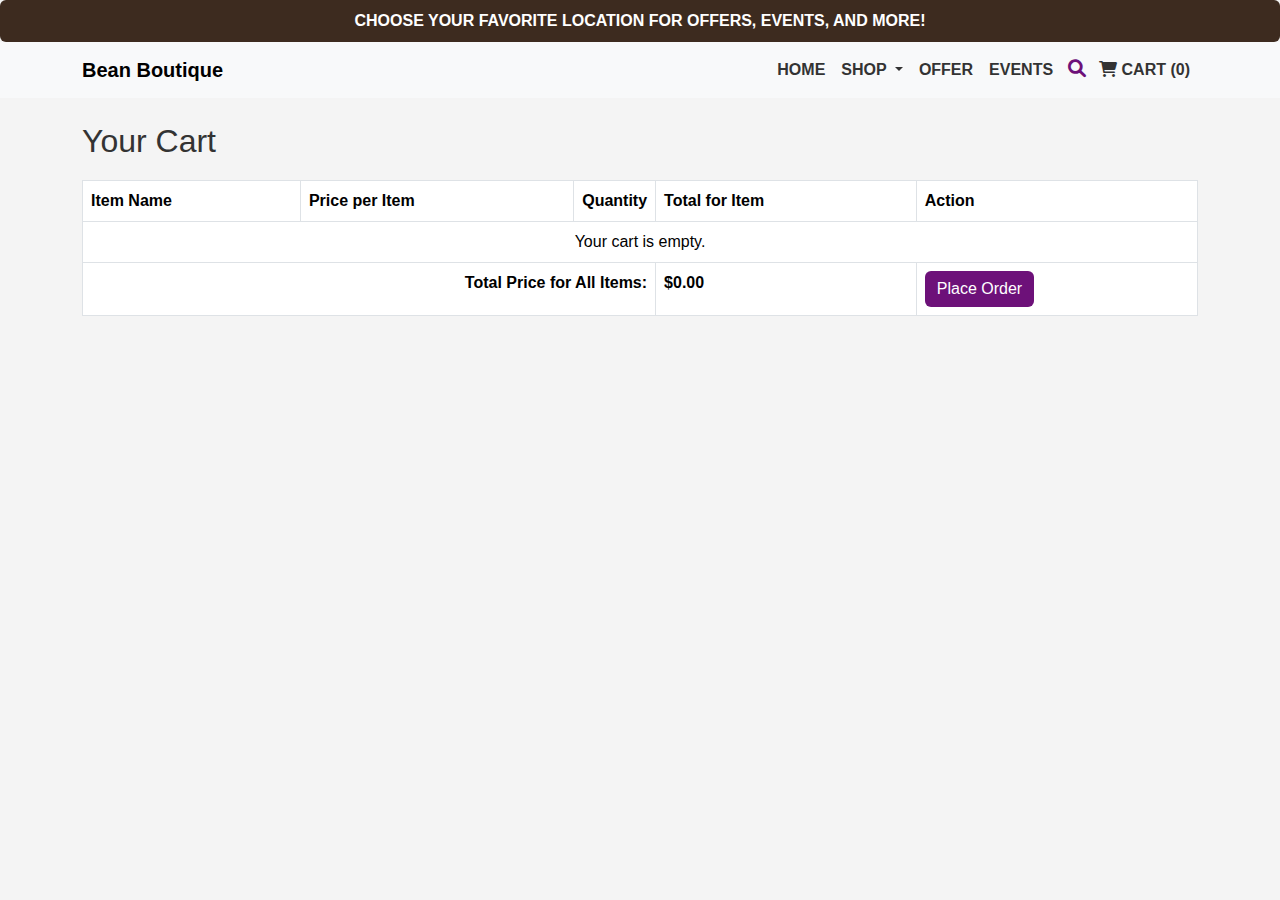
<file: cart.html>
<!DOCTYPE html>
<html lang="en">
<head>
    <meta charset="UTF-8">
    <meta name="viewport" content="width=device-width, initial-scale=1.0">
    <title>Cart</title>
    <!-- Bootstrap CSS -->
    <link href="https://cdn.jsdelivr.net/npm/bootstrap@5.3.0-alpha1/dist/css/bootstrap.min.css" rel="stylesheet">
    <!-- Font Awesome -->
    <link rel="stylesheet" href="https://cdnjs.cloudflare.com/ajax/libs/font-awesome/6.0.0-beta3/css/all.min.css">
    <!-- External CSS -->
    <link rel="stylesheet" href="styles.css">
    <link rel="stylesheet" href="cart.css">
    <style>
        .quantity-col {
            width: 80px; /* Adjust this value to fit your design */
            text-align: center;
        }

        .quantity-input {
            width: 60px; /* Adjust the width of the input to make it more compact */
        }
    </style>
</head>
<body>

   <!-- Top Banner -->
   <div class="alert alert-purple text-center mb-0 py-2" role="alert">
       CHOOSE YOUR FAVORITE LOCATION FOR OFFERS, EVENTS, AND MORE!
   </div>

   <!-- Navbar -->
   <nav class="navbar navbar-expand-lg bg-light py-2">
       <div class="container">
        <strong><a class="navbar-brand" href="#">Bean Boutique</a></strong>
           <button class="navbar-toggler" type="button" data-bs-toggle="collapse" data-bs-target="#navbarNav" aria-controls="navbarNav" aria-expanded="false" aria-label="Toggle navigation">
               <span class="navbar-toggler-icon"></span>
           </button>
           <div class="collapse navbar-collapse" id="navbarNav">
               <ul class="navbar-nav ms-auto">
                    <li class="nav-item">
                        <a href="index.html" class="nav-link text-uppercase">Home</a>
                    </li>
                   <li class="nav-item dropdown">
                       <a class="nav-link dropdown-toggle text-uppercase" href="#" id="shopDropdown" role="button" data-bs-toggle="dropdown" aria-expanded="false">
                           Shop
                       </a>
                       <ul class="dropdown-menu" aria-labelledby="shopDropdown">
                           <li><a href="CoffeeBeans.html" class="dropdown-item">Coffee Beans</a></li>
                           <li><a href="BrewingEquipments.html" class="dropdown-item">Brewing Equipments</a></li>
                       </ul>
                   </li>
                   <li class="nav-item">
                    <a href="offers.html" class="nav-link text-uppercase" >Offer</a>
                </li>
                <li class="nav-item">
                    <a href="events.html" class="nav-link text-uppercase" >Events</a>
                </li>

                   <!-- Search Bar -->
                   <li class="nav-item">
                       <div class="search-container">
                           <input type="text" id="search-input" class="form-control search-input" placeholder="Search..." onkeypress="handleSearch(event)">
                           <i class="fa fa-search search-icon"></i>
                       </div>
                   </li>

                   <li class="nav-item">
                    <a class="nav-link btn cart-btn text-uppercase" href="cart.html">
                        <i class="fa fa-shopping-cart"></i> Cart (<span id="cart-count">0</span>)
                    </a>
                </li>
                
               </ul>
           </div>
       </div>
   </nav>
   
<!-- Cart Page Content -->
<div class="container mt-4">
    <h2>Your Cart</h2>
    <div id="cart-items-list">
        <table class="table table-bordered cart-table">
            <thead>
                <tr>
                    <th>Item Name</th>
                    <th>Price per Item</th>
                    <th class="quantity-col">Quantity</th>
                    <th>Total for Item</th>
                    <th>Action</th>
                </tr>
            </thead>
            <tbody id="cart-items-body">
                <!-- Cart items will be dynamically added here -->
            </tbody>
        </table>
    </div>
</div>

<script>
    // Cart functionality (JavaScript)
    const cartItems = JSON.parse(localStorage.getItem('cartItems')) || [];
    const cartItemsBody = document.getElementById('cart-items-body');
    const totalPriceElement = document.getElementById('total-price');
    let totalPrice = 0;

    if (cartItems.length > 0) {
        cartItems.forEach((item, index) => {
            const itemTotal = item.price * item.quantity;

            const itemRow = document.createElement('tr');
            itemRow.innerHTML = `
                <td>${item.name}</td>
                <td>$${item.price.toFixed(2)}</td>
                <td>
                    <input type="number" class="form-control quantity-input" id="quantity-${index}" min="1" value="${item.quantity}" onchange="updateQuantity(${index}, this.value)">
                </td>
                <td>$<span id="item-total-${index}">${itemTotal.toFixed(2)}</span></td>
                <td>
                    <button class="btn btn-danger btn-sm" onclick="removeItem(${index})">Remove</button>
                </td>
            `;
            cartItemsBody.appendChild(itemRow);

            totalPrice += itemTotal;
        });
       
    } else {
        cartItemsBody.innerHTML = '<tr><td colspan="5" class="text-center">Your cart is empty.</td></tr>';
    }

    function updateQuantity(index, newQuantity) {
        cartItems[index].quantity = parseInt(newQuantity);
        localStorage.setItem('cartItems', JSON.stringify(cartItems));
        updateCart();
    }

    // Function to remove an item from the cart
function removeItem(index) {
    // Remove item from the cartItems array
    cartItems.splice(index, 1);

    // Update local storage with the new cartItems
    localStorage.setItem('cartItems', JSON.stringify(cartItems));

    // Update the cart display
    updateCart();
}

function updateCart() {
    cartItemsBody.innerHTML = ''; // Clear current cart items in the table
    totalPrice = 0; // Reset total price

    // Loop through cart items and generate table rows
    cartItems.forEach((item, index) => {
        const itemTotal = item.price * item.quantity;
        const itemRow = document.createElement('tr');
        itemRow.innerHTML = `
            <td>${item.name}</td>
            <td>$${item.price.toFixed(2)}</td>
            <td>
                <input type="number" class="form-control quantity-input" id="quantity-${index}" min="1" value="${item.quantity}" onchange="updateQuantity(${index}, this.value)">
            </td>
            <td>$<span id="item-total-${index}">${itemTotal.toFixed(2)}</span></td>
            <td>
                <button class="btn btn-danger btn-sm" onclick="removeItem(${index})">Remove</button>
            </td>
        `;
        cartItemsBody.appendChild(itemRow);

        // Add item total to the overall total price
        totalPrice += itemTotal;
    });

    // Add the total price row again after updating the items
    const totalRow = document.getElementById('total-row');
    if (totalRow) {
        totalRow.querySelector('span').textContent = `$${totalPrice.toFixed(2)}`;
    } else {
        const totalRow = document.createElement('tr');
        totalRow.id = 'total-row'; // Assign an ID to identify it
        totalRow.innerHTML = `
            <td colspan="3" class="text-end"><strong>Total Price for All Items:</strong></td>
            <td><strong>$${totalPrice.toFixed(2)}</strong></td>
            <td>
            <button type="button" class="btn custom-order-btn" data-bs-toggle="modal" data-bs-target="#orderModal">
    Place Order
</button>

            </td>
        `;
        cartItemsBody.appendChild(totalRow); // Append the total price row with the button to the table body
    }
}

  // Add a row to display total price of all items and the Place Order button
const totalRow = document.createElement('tr');
totalRow.innerHTML = `
    <td colspan="3" class="text-end"><strong>Total Price for All Items:</strong></td>
    <td><strong>$${totalPrice.toFixed(2)}</strong></td>
    <td>
        <button type="button" class="btn custom-order-btn" data-bs-toggle="modal" data-bs-target="#orderModal">
    Place Order
</button>

    </td>
`;
cartItemsBody.appendChild(totalRow); // Append the total price row with the button to the table body


    // Function to handle search and filter items
    function handleSearch(event) {
        if (event.key === 'Enter') {
            const query = document.getElementById('search-input').value.toLowerCase();
            const items = document.querySelectorAll('.equipment-item');

            items.forEach(item => {
                const itemName = item.getAttribute('data-name').toLowerCase();
                if (itemName.includes(query)) {
                    item.style.display = 'block';
                } else {
                    item.style.display = 'none';
                }
            });
        }
    }
</script>

  <!-- Order Modal -->
<div class="modal fade" id="orderModal" tabindex="-1" aria-labelledby="orderModalLabel" aria-hidden="true">
    <div class="modal-dialog">
        <div class="modal-content">
            <div class="modal-header">
                <h5 class="modal-title" id="orderModalLabel">Place Your Order</h5>
                <button type="button" class="btn-close" data-bs-dismiss="modal" aria-label="Close"></button>
            </div>
            <div class="modal-body">
                <form id="orderForm">
                    <div class="mb-3">
                        <label for="userName" class="form-label">Name</label>
                        <input type="text" class="form-control" id="userName" required>
                    </div>
                    <div class="mb-3">
                        <label for="userPhone" class="form-label">Phone Number</label>
                        <input type="tel" class="form-control" id="userPhone" required>
                    </div>
                    <div class="mb-3">
                        <label for="userAddress" class="form-label">Address</label>
                        <textarea class="form-control" id="userAddress" rows="3" required></textarea>
                    </div>
                </form>
            </div>
            <div class="modal-footer">
                <button type="button" class="btn btn-secondary" data-bs-dismiss="modal">Cancel</button>
                <button type="button" class="btn custom-order-btn" onclick="submitOrder()">Order</button>
            </div>
        </div>
    </div>
</div>

<script>
    function submitOrder() {
        // Get form inputs
        const userName = document.getElementById('userName').value.trim();
        const userPhone = document.getElementById('userPhone').value.trim();
        const userAddress = document.getElementById('userAddress').value.trim();

        // Validate inputs
        if (!userName || !userPhone || !userAddress) {
            alert('Please fill out all required fields.');
            return;
        }

        // Simulate order processing (e.g., sending to a server)
        alert(`Thank you, ${userName}! Your order has been placed successfully.`);

        // Clear the form data (including phone number)
        document.getElementById('orderForm').reset();

        // Close the modal
        const orderModal = bootstrap.Modal.getInstance(document.getElementById('orderModal'));
        orderModal.hide();

        // Optionally clear the cart (this is assuming your cart items are in a table and stored in the cart body)
        document.getElementById('cart-items-body').innerHTML = '<tr><td colspan="5" class="text-center">Your cart is empty.</td></tr>';
    }
</script>

 <!-- Bootstrap JS and dependencies -->
 <script src="https://cdn.jsdelivr.net/npm/@popperjs/core@2.11.6/dist/umd/popper.min.js"></script>
 <script src="https://cdn.jsdelivr.net/npm/bootstrap@5.3.0-alpha1/dist/js/bootstrap.min.js"></script>

</body>
</html>
</file>
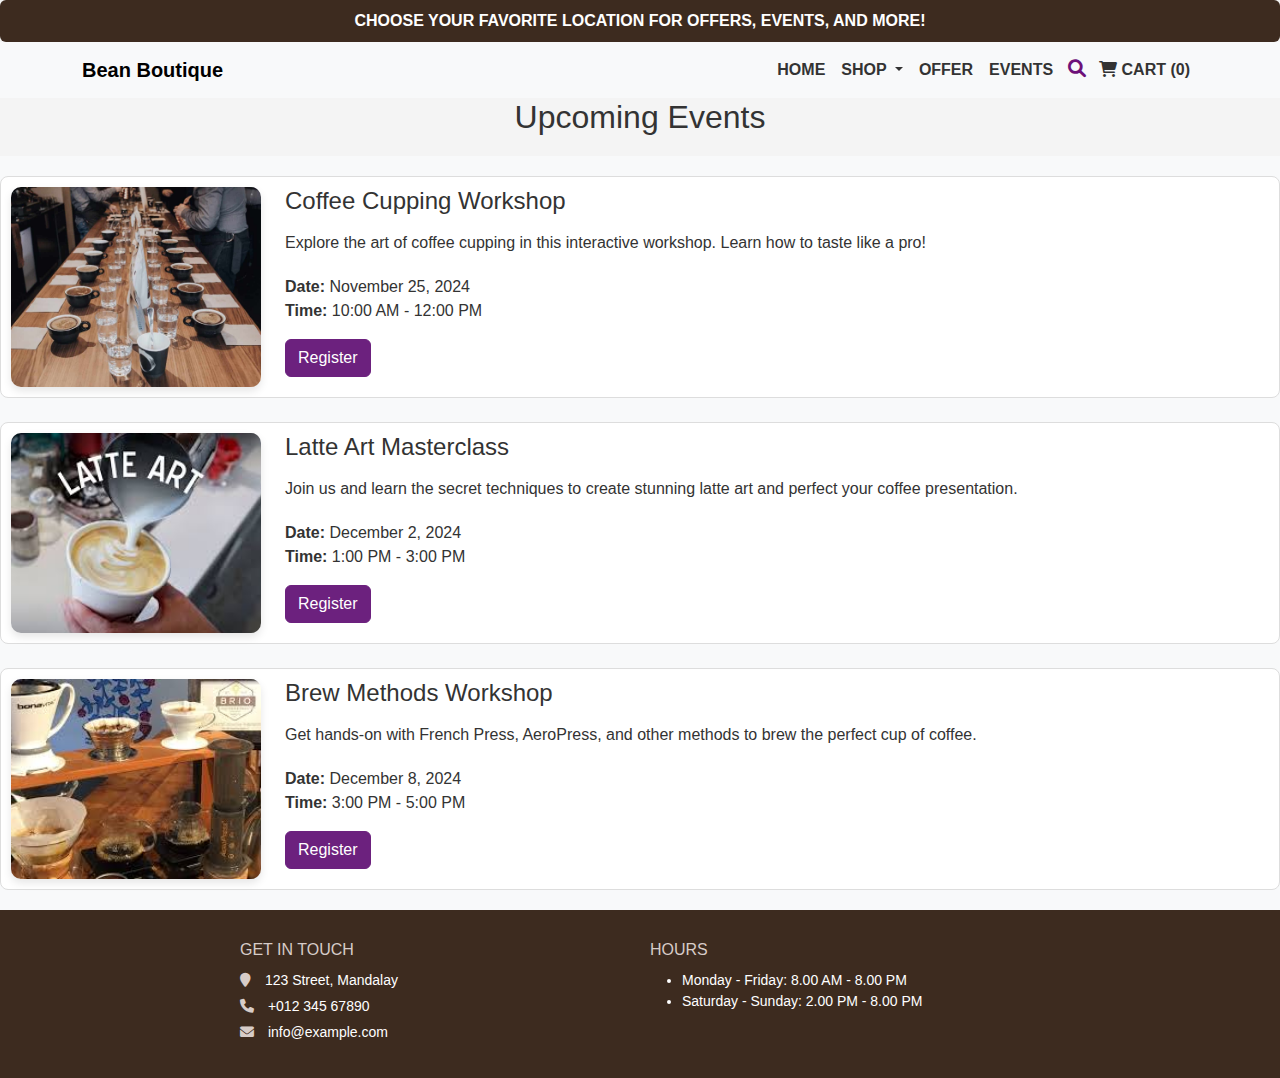
<file: events.html>
<!DOCTYPE html>
<html lang="en">
<head>
    <meta charset="UTF-8">
    <meta name="viewport" content="width=device-width, initial-scale=1.0">
    <title>Events</title>
    <!-- Bootstrap CSS -->
    <link href="https://cdn.jsdelivr.net/npm/bootstrap@5.3.0-alpha1/dist/css/bootstrap.min.css" rel="stylesheet">
    <!-- Font Awesome -->
    <link rel="stylesheet" href="https://cdnjs.cloudflare.com/ajax/libs/font-awesome/6.0.0-beta3/css/all.min.css">
    <!-- External CSS -->
    <link rel="stylesheet" href="event.css">
    <link rel="stylesheet" href="styles.css">
    
</head>
<body>

   <!-- Top Banner -->
   <div class="alert alert-purple text-center mb-0 py-2" role="alert">
       CHOOSE YOUR FAVORITE LOCATION FOR OFFERS, EVENTS, AND MORE!
   </div>

   <!-- Navbar -->
   <nav class="navbar navbar-expand-lg bg-light py-2">
       <div class="container">
        <strong><a class="navbar-brand" href="#">Bean Boutique</a></strong>
           <button class="navbar-toggler" type="button" data-bs-toggle="collapse" data-bs-target="#navbarNav" aria-controls="navbarNav" aria-expanded="false" aria-label="Toggle navigation">
               <span class="navbar-toggler-icon"></span>
           </button>
           <div class="collapse navbar-collapse" id="navbarNav">
               <ul class="navbar-nav ms-auto">
                    <li class="nav-item">
                        <a href="index.html" class="nav-link text-uppercase">Home</a>
                    </li>
                   <li class="nav-item dropdown">
                       <a class="nav-link dropdown-toggle text-uppercase" href="#" id="shopDropdown" role="button" data-bs-toggle="dropdown" aria-expanded="false">
                           Shop
                       </a>
                       <ul class="dropdown-menu" aria-labelledby="shopDropdown">
                           <li><a href="CoffeeBeans.html" class="dropdown-item">Coffee Beans</a></li>
                           <li><a href="BrewingEquipments.html" class="dropdown-item">Brewing Equipments</a></li>
                       </ul>
                   </li>
                   <li class="nav-item">
                    <a href="offers.html" class="nav-link text-uppercase">Offer</a>
                </li>
                <li class="nav-item">
                    <a href="events.html" class="nav-link text-uppercase">Events</a>
                </li>

                   <!-- Search Bar -->
                   <li class="nav-item">
                       <div class="search-container">
                           <input type="text" id="search-input" class="form-control search-input" placeholder="Search..." onkeypress="handleSearch(event)">
                           <i class="fa fa-search search-icon"></i>
                       </div>
                   </li>

                   <li class="nav-item">
                    <a class="nav-link btn cart-btn text-uppercase" href="cart.html">
                        <i class="fa fa-shopping-cart"></i> Cart (<span id="cart-count">0</span>)
                    </a>
                </li>
               </ul>
           </div>
       </div>
   </nav>

 <!-- Event Section -->
<h2 class="text-center">Upcoming Events</h2>

<!-- Calendar Container -->
<div class="calendar-container">
    <div id="calendar"></div>
</div>

   <!-- Event Section -->
   <div class="event-section">
      <!-- Flexbox container for horizontal event boxes -->
      <div class="event-box-container d-flex flex-column gap-4">

          <!-- Event Box 1 -->
          <div class="event-box d-flex flex-row gap-4">
              <img src="CoffeeCuppingWorkshop.jpg" class="event-img" alt="Coffee Cupping Workshop">
              <div class="event-details">
                  <h5 class="event-title">Coffee Cupping Workshop</h5>
                  <p class="event-description">Explore the art of coffee cupping in this interactive workshop. Learn how to taste like a pro!</p>
                  <!-- Add time and date here -->
                  <p class="event-date-time"><strong>Date:</strong> November 25, 2024 <br><strong>Time:</strong> 10:00 AM - 12:00 PM</p>
                  <button type="button" class="btn btn-primary" data-bs-toggle="modal" data-bs-target="#registrationModal1" style="background-color: #6c217e;; border-color: #6c217e;;">
                    Register
                </button>
              </div>
          </div>

          <!-- Event Box 2 -->
          <div class="event-box d-flex flex-row gap-4">
              <img src="LatteArtMasterclass.jpeg" class="event-img" alt="Latte Art Masterclass">
              <div class="event-details">
                  <h5 class="event-title">Latte Art Masterclass</h5>
                  <p class="event-description">Join us and learn the secret techniques to create stunning latte art and perfect your coffee presentation.</p>
                  <!-- Add time and date here -->
                  <p class="event-date-time"><strong>Date:</strong> December 2, 2024 <br><strong>Time:</strong> 1:00 PM - 3:00 PM</p>
                  <button type="button" class="btn btn-primary" data-bs-toggle="modal" data-bs-target="#registrationModal1" style="background-color: #6c217e;; border-color: #6c217e;;">
                    Register
                </button>
              </div>
          </div>

          <!-- Event Box 3 -->
          <div class="event-box d-flex flex-row gap-4">
              <img src="BrewMethodsWorkshop.jpeg" class="event-img" alt="Brew Methods Workshop">
              <div class="event-details">
                  <h5 class="event-title">Brew Methods Workshop</h5>
                  <p class="event-description">Get hands-on with French Press, AeroPress, and other methods to brew the perfect cup of coffee.</p>
                  <!-- Add time and date here -->
                  <p class="event-date-time"><strong>Date:</strong> December 8, 2024 <br><strong>Time:</strong> 3:00 PM - 5:00 PM</p>
                  <button type="button" class="btn btn-primary" data-bs-toggle="modal" data-bs-target="#registrationModal1" style="background-color: #6c217e;; border-color: #6c217e;;">
                    Register
                </button>
              </div>
          </div>
      </div> 
   </div>

   <!-- Modal for Coffee Cupping Workshop -->
   <div class="modal fade" id="registrationModal1" tabindex="-1" aria-labelledby="registrationModalLabel1" aria-hidden="true">
    <div class="modal-dialog">
        <div class="modal-content">
            <div class="modal-header">
                <h5 class="modal-title" id="registrationModalLabel1">Event Registration</h5>
                <button type="button" class="btn-close" data-bs-dismiss="modal" aria-label="Close"></button>
            </div>
            <div class="modal-body">
                <form id="registrationForm1">
                    <div class="mb-3">
                        <label class="form-label">Full Name</label>
                        <input type="text" class="form-control" id="name1" placeholder="Enter your full name">
                    </div>
                    <div class="mb-3">
                        <label class="form-label">Gmail Address</label>
                        <input type="email" class="form-control" id="emailAddress1" placeholder="Enter your Gmail address">
                    </div>
                </form>
            </div>
            <div class="modal-footer">
                <button type="button" class="btn btn-secondary" data-bs-dismiss="modal">Close</button>
                <button type="button" class="btn btn-primary" style="background-color: #6c217e;; border-color: #6c217e;;" onclick="handleRegistration1()">Submit</button>
            </div>
        </div>
    </div>
</div>


   <div class="modal fade" id="registrationModal1" tabindex="-1" aria-labelledby="registrationModalLabel1" aria-hidden="true">
    <div class="modal-dialog">
        <div class="modal-content">
            <div class="modal-header">
                <h5 class="modal-title" id="registrationModalLabel1">Event Registration</h5>
                <button type="button" class="btn-close" data-bs-dismiss="modal" aria-label="Close"></button>
            </div>
            <div class="modal-body">
                <form id="registrationForm1">
                    <div class="mb-3">
                        <label class="form-label">Full Name</label>
                        <input type="text" class="form-control" id="name1" placeholder="Enter your full name">
                    </div>
                    <div class="mb-3">
                        <label class="form-label">Gmail Address</label>
                        <input type="email" class="form-control" id="emailAddress1" placeholder="Enter your Gmail address">
                    </div>
                </form>
            </div>
            <div class="modal-footer">
                <button type="button" class="btn btn-secondary" data-bs-dismiss="modal">Close</button>
                <button type="button" class="btn btn-primary" style="background-color: #6c217e;; border-color: #6c217e;;" onclick="handleRegistration1()">Submit</button>
            </div>
        </div>
    </div>
</div>

<div class="modal fade" id="registrationModal1" tabindex="-1" aria-labelledby="registrationModalLabel1" aria-hidden="true">
    <div class="modal-dialog">
        <div class="modal-content">
            <div class="modal-header">
                <h5 class="modal-title" id="registrationModalLabel1">Event Registration</h5>
                <button type="button" class="btn-close" data-bs-dismiss="modal" aria-label="Close"></button>
            </div>
            <div class="modal-body">
                <form id="registrationForm1">
                    <div class="mb-3">
                        <label class="form-label">Full Name</label>
                        <input type="text" class="form-control" id="name1" placeholder="Enter your full name">
                    </div>
                    <div class="mb-3">
                        <label class="form-label">Gmail Address</label>
                        <input type="email" class="form-control" id="emailAddress1" placeholder="Enter your Gmail address">
                    </div>
                </form>
            </div>
            <div class="modal-footer">
                <button type="button" class="btn btn-secondary" data-bs-dismiss="modal">Close</button>
                <button type="button" class="btn btn-primary" style="background-color: #6c217e;; border-color: #6c217e;;" onclick="handleRegistration1()">Submit</button>
            </div>
        </div>
    </div>
</div>

<script>
    function handleRegistration1() {
        // Get the values from the input fields
        var name = document.getElementById("name1").value;
        var email = document.getElementById("emailAddress1").value;

        // Check if name or email are empty
        if (name === "" || email === "") {
            alert("Please fill in both your name and email address.");
        } else {
            // Validate the email format
            var emailPattern = /^[a-zA-Z0-9._%+-]+@gmail\.com$/;

            // If the email does not match the pattern, show an alert
            if (!emailPattern.test(email)) {
                alert("Please enter a valid Gmail address (e.g., example@gmail.com).");
            } else {
                // If both fields are valid, proceed with registration
                alert("Registration successful!");
                // You can submit the form here, for example:
                // document.getElementById("registrationForm1").submit();
            }
        }
    }
</script>


<!--footer section-->
   <footer class="footer">
    <div class="container">
        <div class="footer-row">
            <div class="get-in-touch">
                <h3>GET IN TOUCH</h3>
                <ul class="contact-info">
                    <li><i class="fa fa-map-marker"></i> 123 Street, Mandalay</li>
                    <li><i class="fa fa-phone"></i> +012 345 67890</li>
                    <li><i class="fa fa-envelope"></i> info@example.com</li>
                </ul>
            </div>
            <div class="hours">
                <h3>HOURS</h3>
                <ul class="open-hours">
                    <li>Monday - Friday: 8.00 AM - 8.00 PM</li>
                    <li>Saturday - Sunday: 2.00 PM - 8.00 PM</li>
                </ul>
            </div>
        </div>
    </div>
</footer>

   <!-- Bootstrap JS and dependencies -->
   <script src="https://cdn.jsdelivr.net/npm/@popperjs/core@2.11.6/dist/umd/popper.min.js"></script>
   <script src="https://cdn.jsdelivr.net/npm/bootstrap@5.3.0-alpha1/dist/js/bootstrap.min.js"></script>
</body>
</html>
</file>
<file: styles.css>
/* Top Banner */
.alert-purple {
    background-color: #3d2b1f;
    color: white;
    font-weight: bold;
    font-family: Arial, Helvetica, sans-serif;
}

/* Navbar */
.navbar-nav .nav-link {
    color: #333;
    font-weight: 600;
    font-size: 16px;
    font-family: Arial, Helvetica, sans-serif;
}
.navbar-nav .nav-link:hover {
    color: #6c217e;
    transition: color 0.3s;
    font-family: Arial, Helvetica, sans-serif;
}
.dropdown-menu {
    border-radius: 0;
    border: none;
}
.dropdown-item:hover {
    background-color: #3d2b1f;
    color: white;
}

/*for search bar and button*/
/* Search container */
.search-container {
    position: relative;
    display: flex;
    align-items: center;
    margin-left: 20px; /* Adds space between "Events" and the search bar */
}

/* Search input field */
.search-input {
    width: 0;
    opacity: 0;
    transition: width 0.5s ease-in-out, opacity 0.5s ease-in-out;
    border: none;
    border-bottom: 2px solid #6d1179;
    background-color: transparent;
    color: #000;
    padding: 5px;
}

/* Show the search input on hover or focus */
.search-container:hover .search-input,
.search-input:focus {
    width: 200px;
    opacity: 1;
}

/* Search icon inside the input */
.search-icon {
    position: absolute;
    right: 5px; /* Position it to the right side inside the input field */
    font-size: 18px;
    color: #6d1179;
    cursor: pointer;
    background: none;
    border: none;
    padding: 0;
}

/* Dropdown styling */
#search-dropdown {
    position: absolute;
    top: 100%;
    left: 0;
    right: 0;
    z-index: 1000;
    display: none;
    max-height: 200px;
    overflow-y: auto;
    background-color: white;
    border: 1px solid #ddd;
    box-shadow: 0 4px 6px rgba(0, 0, 0, 0.1);
}

/* Dropdown items */
#search-dropdown a {
    display: block;
    padding: 10px;
    color: #6c217e;
    text-decoration: none;
}

#search-dropdown a:hover {
    background-color: #6d1179;
    color: white;
}

/*search bar end*/

/* Hero Section */
.hero-section {
    display: flex;
    justify-content: center;
    align-items: center;
    height: 500px; /* Adjust height to fit the image */
    background-color: #fff;
    margin-top: 0;
    padding-top: 0;
}

.hero-section img {
    width: 800px;
    height: 500px;
}

.carousel-inner img {
    width: 100%;
    height: 500px; /* Set your desired height */
    padding-bottom: 20px;
    padding-top: 20px;
}

/* Center the paragraph */
.welcome-container {
    text-align: center;
    padding: 20px;
}

.welcome-container h2 {
    color: #000000;
    margin-bottom: 20px;
}

.welcome-container p {
    color: #000000;
    margin: 0 auto;
    max-width: 800px; 
    line-height: 1.6;
}

/* Ensures all carousel images are the same size */
.carousel-inner img {
    width: 100%; 
    height: 500px; 
    object-fit: cover; 
}

/* Hero Section */
.hero-section {
    display: flex;
    justify-content: center;
    align-items: center;
    height: 100vh; /* Full viewport height */
    background-color: #fff;
    margin-top: 0;
    padding-top: 0;
    overflow: hidden;
}

.hero-section video {
    width: 100%;   /* Make the video span the full width */
    height: 100vh; /* Ensure the video fills the viewport height */
    object-fit: cover; /* Ensures the video fills the screen without distortion */
}

/* Container for the content items */
.content-container {
    display: flex;
    align-items: center;
    overflow: hidden; 
    position: relative; 
    border: 2px solid #3d2b1f; 
    border-radius: 10px; 
    padding: 10px;
    margin: 0 auto; 
}

/* Scrolling content */
.content {
    display: flex;
    overflow-x: scroll; 
    overflow-y: hidden; 
    scroll-behavior: smooth; 
    white-space: nowrap; 
}


/* Content items */
.content-item {
    display: inline-block; 
    text-decoration: none; 
    margin-right: 20px; 
    color: inherit; 
}

/* Style for images */
.content-item img {
    width: 150px; 
    height: 150px;
    object-fit: cover; 
    border-radius: 8px; 
}

/* Style for the text under the images */
.content-item p {
    text-align: center;
    margin-top: 8px;
    font-size: 16px;
}

body {
    font-family: Arial, sans-serif;
    background-color: #f4f4f4;
    color: #333;
    margin: 0;
    padding: 0;
}

/*review*/
.testimonial-section {
    text-align: center;
    background-color: #f9f7f2;
    padding: 50px 0;
}

h2 {
    font-size: 2em;
    color: #333;
    margin-bottom: 20px;
}

#testimonial-container {
    width: 80%;
    margin: 0 auto;
    overflow: hidden;
    position: relative;
}

.testimonial {
    display: inline-block;
    width: 100%;
    padding: 20px;
    box-shadow: 0 4px 10px rgba(0, 0, 0, 0.1);
    background-color: #fff;
    border-radius: 10px;
}

h4 {
    font-size: 1.5em;
    margin: 10px 0;
}

#dots-container {
    margin-top: 20px;
}

.dot {
    height: 15px;
    width: 15px;
    margin: 0 5px;
    background-color: #bbb;
    border-radius: 50%;
    display: inline-block;
    transition: background-color 0.6s ease;
    cursor: pointer;
}

.dot.active {
    background-color: #6c217e;
}

/* Hero Section */
.hero-section {
    max-width: 100%;
    height: 100vh; /* Make the section full viewport height */
    overflow: hidden; /* Hide any content that exceeds the container */
    position: relative;
}

.carousel-inner img {
    width: 100%;
    height: 100vh; /* Ensures image fills viewport height */
    object-fit: cover; /* Ensures image covers the container without distortion */
}

/* Hover Effect */
.content-item:hover {
    transform: scale(1.05); /* Scale up slightly on hover */
    border-color: #6d1179; /* Changes border color on hover */
}

.content-item:hover img {
    transform: scale(1.3); /* Zoom in on image for a subtle effect */
}
/* Footer Section */
.footer {
    background-color: #3d2b1f; 
    color: white; 
    padding: 30px 0; 
    text-align: center; 
    font-family: Arial, Helvetica, sans-serif; /* Ensure consistent font family */
    font-size: 14px; /* Ensure consistent font size */
}

.footer-row {
    display: flex;
    justify-content: space-between; 
    align-items: flex-start; 
    max-width: 800px; 
    margin: 0 auto; 
    gap: 20px; 
    flex-wrap: wrap; 
}

.get-in-touch, .hours {
    flex: 1; 
    text-align: left;
}

.get-in-touch h3, .hours h3 {
    font-size: 16px; 
    margin-bottom: 10px;
    text-transform: uppercase; 
    color: #d7ccc8;
}

.get-in-touch ul {
    list-style: none; 
    padding: 0; 
    margin: 0;
}

.get-in-touch ul li {
    margin: 5px 0; 
    font-size: 14px; /* Ensure consistent font size */
}

.get-in-touch ul li i {
    color: #d7ccc8; 
    margin-right: 10px; 
}

.hours p {
    margin: 5px 0; 
    font-size: 14px; /* Ensure consistent font size */
}

/* Responsive Adjustments */
@media (max-width: 768px) {
    .footer-row {
        flex-direction: column;
        text-align: center; 
    }

    .get-in-touch, .hours {
        text-align: center; 
    }
}

/*For Brewing Eq*/
.card-img-top {
    height: 300px;
    object-fit: cover;
}

.equipment-section {
    text-align: center;
    padding: 50px;
    background-color: #f4f4f4;
}

/* Ensure items are 3 per row with Bootstrap grid system */
.equipment-item {
    padding: 20px; /* Increase padding to make the items bigger */
    background-color: white;
    border-radius: 10px;
    box-shadow: 0 4px 8px rgba(0, 0, 0, 0.1);
    transition: transform 0.3s ease, box-shadow 0.3s ease;
}

.equipment-item img {
    width: 100%;
    height: 200px; /* Make image taller */
    object-fit: cover;
    border-radius: 5px;
}

.equipment-gallery {
    display: flex;
    flex-wrap: wrap;
    justify-content: space-between;  /* Ensures items are spaced evenly */
    gap: 20px;
}

.equipment-item:hover {
    transform: scale(1.05); /* Scale up on hover */
    box-shadow: 0 6px 12px rgba(0, 0, 0, 0.15);
}

.equipment-item h4 {
    margin-top: 10px;
    font-size: 18px;
    color: #333;
}

.equipment-item p {
    font-size: 14px;
    color: #666;
}
</file>
<file: cart.css>
.quantity-col {
    width: 80px; /* Adjust this value to fit your design */
    text-align: center;
}

.quantity-input {
    width: 60px; /* Adjust the width of the input to make it more compact */
}

.btn-custom {
    background-color: #6d1179;
    color: white;
}

/*for place order btn*/
/* Remove hover effect and set consistent color */
.custom-order-btn {
    background-color: #6d1179;  /* Change this to your desired color */
    color: white;
    border: none;  /* Optional: removes border */
    transition: none; /* Disables transition effects */
}

/* Ensure the same color on hover */
.custom-order-btn:hover {
    background-color: #6d1179;  /* Keep the same color on hover */
    color: white;
    border: none;  /* Optional: keeps no border on hover */
}

/* Optional: Remove active button effect (when clicked) */
.custom-order-btn:active {
    background-color: #6d1179; /* Keep the same active color */
    color: white;
}
</file>
<file: event.css>
/* Event Section */
.event-section {
   width: 100%;
   padding: 20px 0; /* Add some padding to the top and bottom for spacing */
   background-color: #f8f9fa; /* Optional: Add a light background color */
}

.event-item {
   max-width: 100%; /* Ensure it stretches to fill the full width */
   text-align: left;
   padding: 15px;
   margin: 0 auto; /* Center the content if necessary */
}

.event-title {
   font-size: 24px;
   margin-bottom: 15px;
}

.event-description {
   font-size: 16px;
   margin-bottom: 20px;
}

.event-img {
   width: 250px; /* Sets a fixed width for all images */
   height: 200px; /* Sets a fixed height for all images */
   border-radius: 10px; /* Adds rounded corners */
   box-shadow: 0 4px 8px rgba(0, 0, 0, 0.1); /* Adds a soft shadow */
   object-fit: cover; /* Ensures the image fits within the specified size without distortion */
   transition: transform 0.3s ease; /* Adds a smooth transition for hover effects */
}


/* Add this to your event.css file or within a <style> tag in the <head> section */
.event-box {
   transition: transform 0.3s ease, box-shadow 0.3s ease, background-color 0.3s ease, border-color 0.3s ease;
   border: 1px solid #ddd; /* Add a light border around the event box */
   border-radius: 8px; /* Optional: gives rounded corners */
   padding: 10px; /* Optional: adds padding inside the box */
   background-color: white; /* Ensures background is white by default */
}

.event-box:hover {
   transform: translateY(-10px); /* Moves the event box slightly upwards */
   box-shadow: 0 4px 15px rgba(0, 0, 0, 0.1); /* Adds a subtle shadow */
   cursor: pointer; /* Changes the cursor to indicate that it's clickable */
   background-color: #f8f9fa; /* Changes the background on hover */
   border-color: #6c217e; 
}

/* Footer Section */
.footer {
   background-color: #3d2b1f; 
   color: white; 
   padding: 30px 0; 
   text-align: center; 
   font-family: Arial, Helvetica, sans-serif; /* Ensure consistent font family */
   font-size: 14px; /* Ensure consistent font size */
}

.footer-row {
   display: flex;
   justify-content: space-between; 
   align-items: flex-start; 
   max-width: 800px; 
   margin: 0 auto; 
   gap: 20px; 
   flex-wrap: wrap; 
}

.get-in-touch, .hours {
   flex: 1; 
   text-align: left;
}

.get-in-touch h3, .hours h3 {
   font-size: 16px; 
   margin-bottom: 10px;
   text-transform: uppercase; 
   color: #d7ccc8;
}

.get-in-touch ul {
   list-style: none; 
   padding: 0; 
   margin: 0;
}

.get-in-touch ul li {
   margin: 5px 0; 
   font-size: 14px; /* Ensure consistent font size */
}

.get-in-touch ul li i {
   color: #d7ccc8; 
   margin-right: 10px; 
}

.hours p {
   margin: 5px 0; 
   font-size: 14px; /* Ensure consistent font size */
}

/* Responsive Adjustments */
@media (max-width: 768px) {
   .footer-row {
       flex-direction: column;
       text-align: center; 
   }

   .get-in-touch, .hours {
       text-align: center; 
   }
}
</file>
